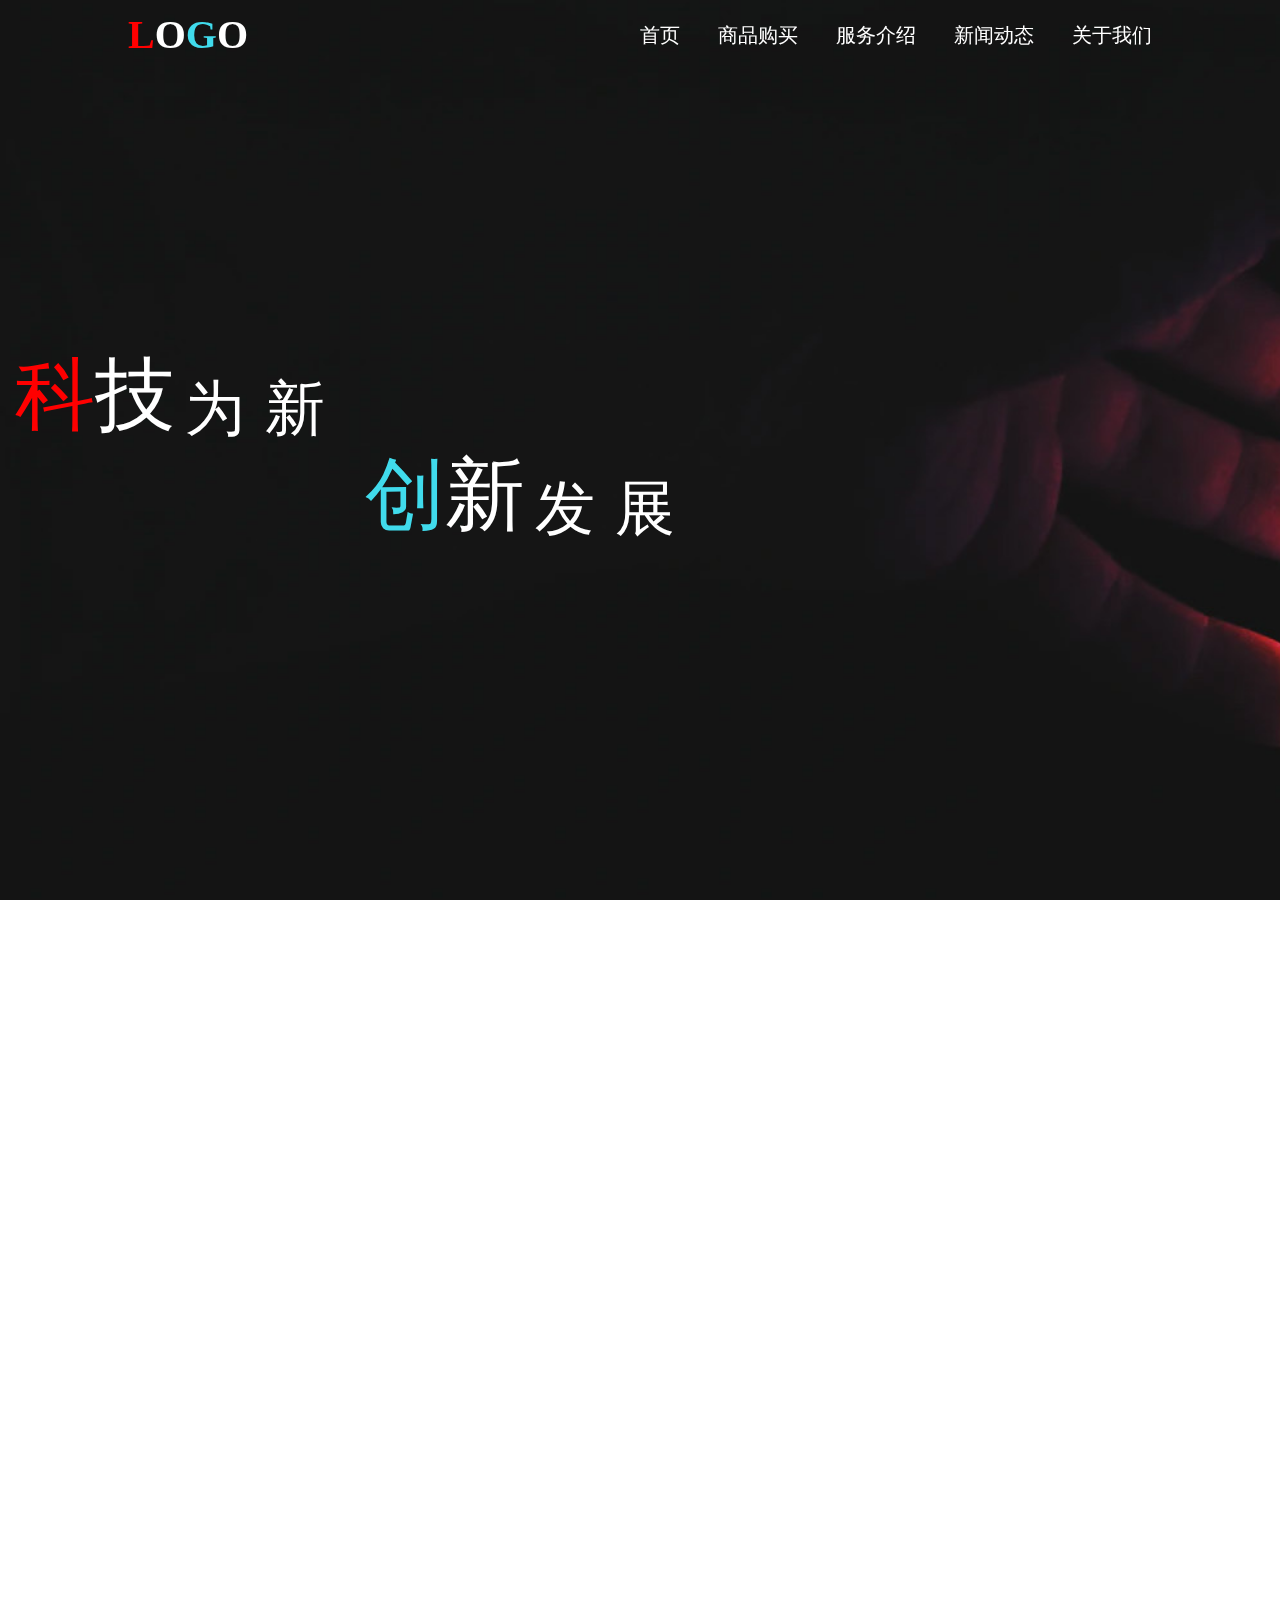
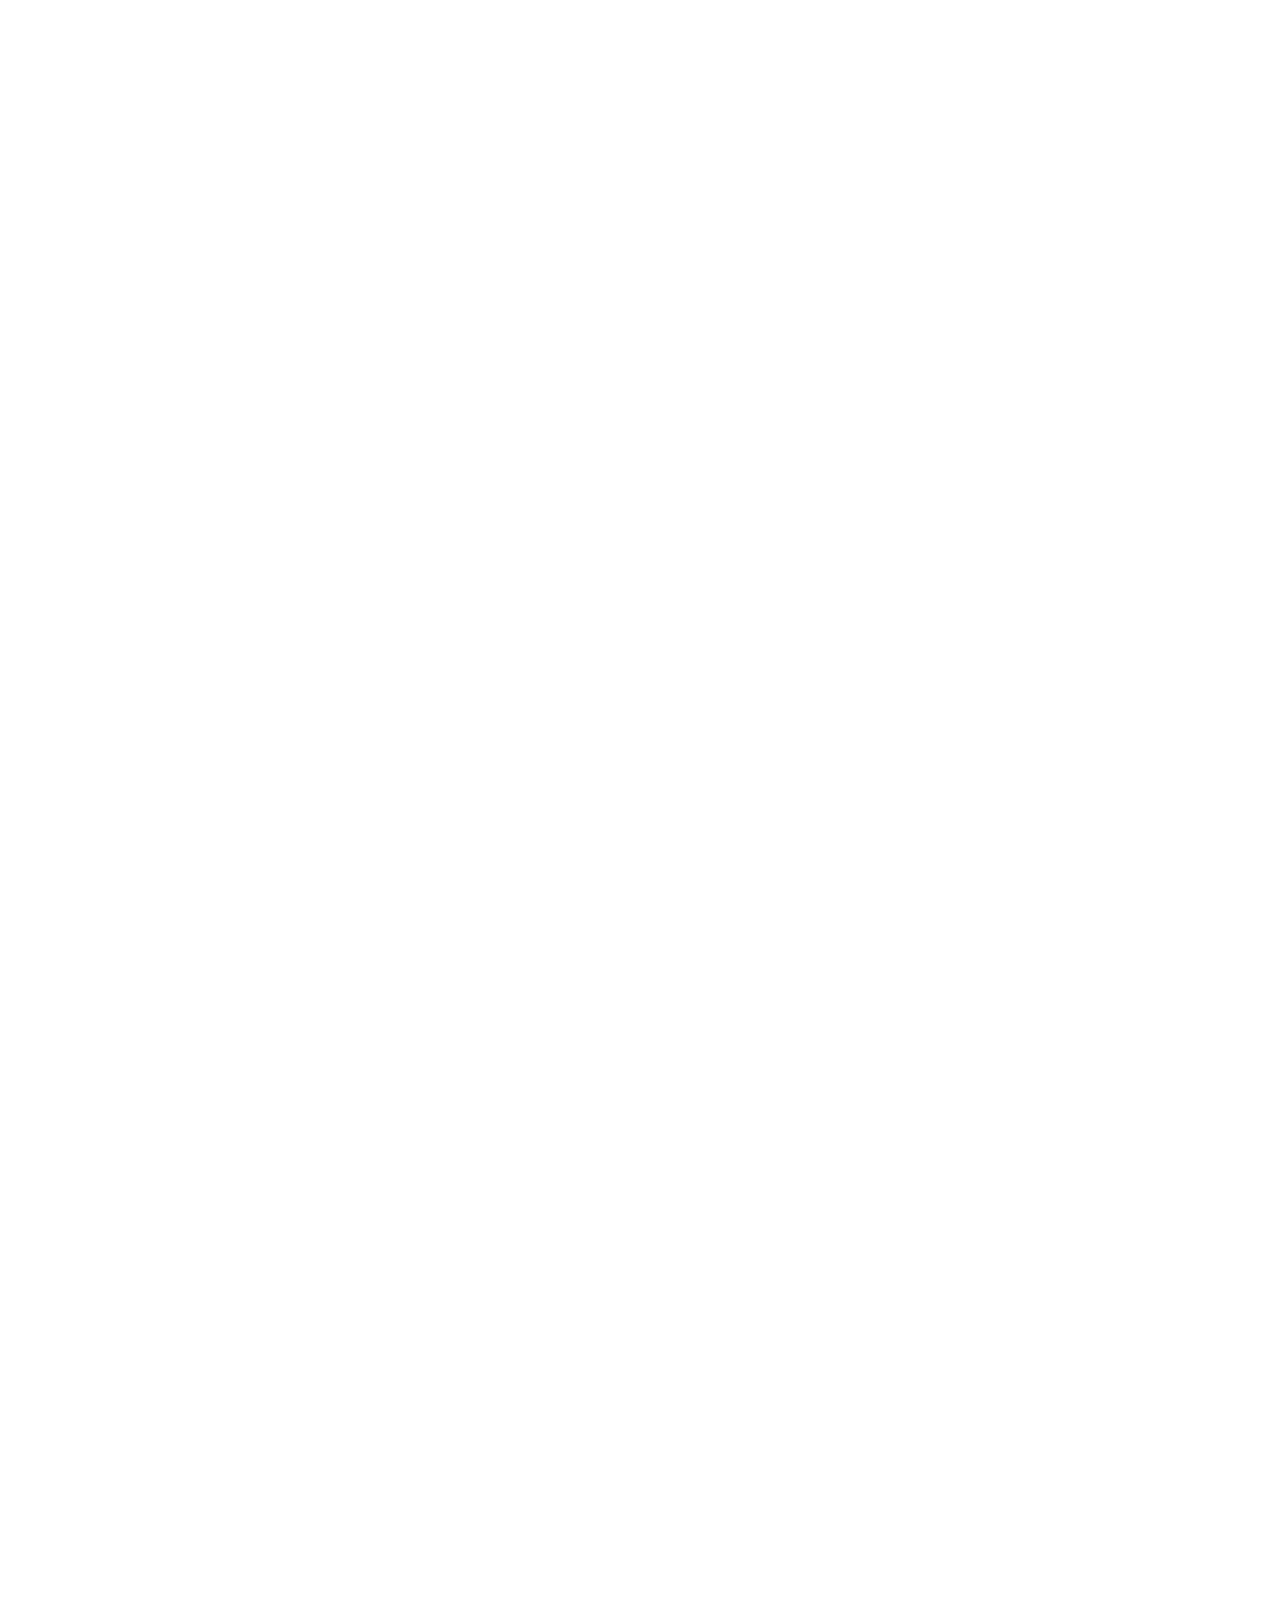
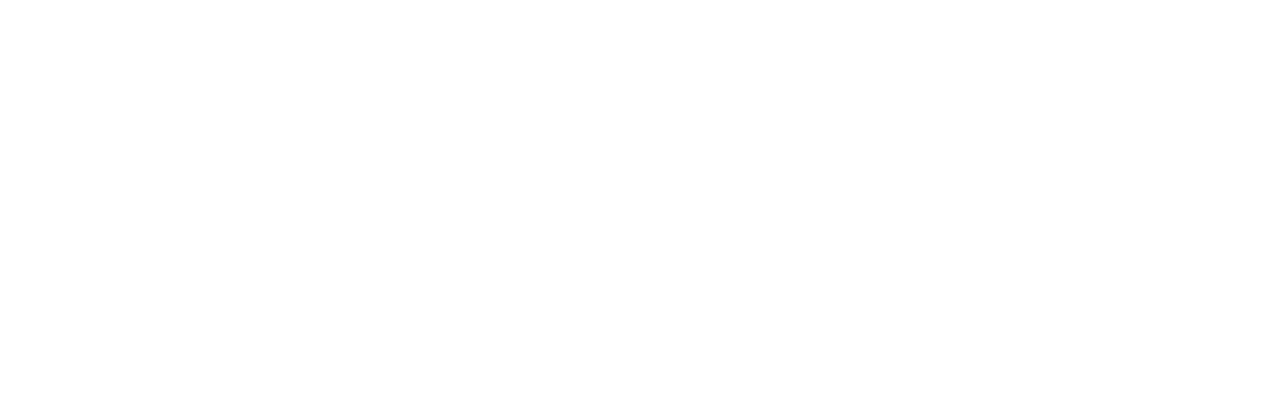
<file: index.html>
<!DOCTYPE html>
<html lang="en">
<head>
    <meta charset="UTF-8">
    <meta http-equiv="X-UA-Compatible" content="IE=edge">
    <meta name="viewport" content="width=device-width, initial-scale=1.0">
    <title>Document</title>
    <link rel="stylesheet" href="css/jquery.fullPage.css">
    <script src="js/jquery.min.js"></script>
    <script src="js/jquery.fullPage.min.js"></script>
    <script src="js/jquery.easing.1.3.js"></script>
    <link rel="stylesheet" href="css/Page1ToPage3.css">
    <script src="js/Page1ToPage3.js"></script>

    <style>
        .canvas {
            position: absolute;
            top: 0;
            left: 0;
            width: 100%;
            height: 100vh;
            z-index: -6;
            filter: alpha(opacity=20);
        }

        #Page4_body {
            display: flex;
            overflow: hidden;
            height: 250px;
            width: 100vm;
        }

        .box {
            width: 20%;
            height: 100%;
            /* background-color: red; */
            /* background-color: rgb(0, 0, 0); */
            transform: translateY(-250px);
            transition: all 1s;
            background: rgba(0, 0, 0, 0.5);
        }

        .box2 {
            width: 20%;
            height: 100%;
            /* background-color: red; */
            background: rgba(0, 0, 0, 0.5);
            transform: translateY(250px);
            transition: all 1s;
        }

        .Last_text {
            width: 100%;
            height: 60px;
            font-size: 50px;
            font-weight: 600px;
            color: white;

        }

        .Last_text:nth-child(1) {
            width: 108px;
        }

        .Min {
            display: flex;
            align-items: center;
            flex-wrap: nowrap;
        }

        .Min_text {
            width: 100%;
            height: 30px;
            color: white;
            font-size: 18px;
            font-family: '黑体';
            display: flex;
            justify-content: end;
            align-items: center;
        }
        .h2sty>a,.Page3_Click2>a,.Page3_Click1>a,.Page2_Click>a{
            color:white;
            text-decoration: none;
        }
    </style>
</head>

<body>
    <div id="header">
        <div class="head">
            <div class="logo"><span style="color: red;">L</span>O<span style="color: rgb(64, 219, 236)">G</span>O</div>
            <div class="logo">
                <div class="text" onclick="first()">
                    <div class="h2sty"><span>首页</span></div>
                </div>
                <div class="text">
                    <div class="h2sty"><a href="shop.html"><span>商品购买</span></a></div>
                </div>
                <div class="text">
                    <div class="h2sty"><a href="serve.html"><span>服务介绍</span></a></div>
                </div>
                <div class="text">
                    <div class="h2sty"><a href="news.html"><span>新闻动态</span></a></div>
                </div>
                <div class="text">
                    <div class="h2sty"><a href="we.html"><span>关于我们</span></a></div>
                </div>
            </div>
        </div>
    </div>
    <div id="fullpage">
        <div class="section" id="Page1" style="background-image: url(bodyimg/body1.jpg);background-size: cover;">
            <div id="body_text">
                <div class="textChild">
                    <div class="textCode t1" style="font-size: 80px;color: red;">科</div>
                    <div class="textCode t1" style="font-size: 80px;">技</div>
                    <div class="textCode t1">为</div>
                    <div class="textCode t1">新</div>
                </div>
                <div class="textChild">
                    <div class="textCode t2" style="font-size: 80px;color: rgb(64, 219, 236);">创</div>
                    <div class="textCode t2" style="font-size: 80px;">新</div>
                    <div class="textCode t2">发</div>
                    <div class="textCode t2">展</div>
                </div>
            </div>
        </div>
        <div class="section" style="background-image: url(bodyimg/body2.jpg);background-size: cover;"
            onmouseover="move(document.querySelectorAll('.Page2_text'))"
            onmouseout="out_page1(document.querySelectorAll('.Page2_text'))">
            <div id="Page2_body">
                <div class="Page2_text">关于我们</div>
                <div class="Page2_text">我们创造价值 价值造就生活</div>
                <div class="Page2_text">
                    <div class="Page2_Click">
                        <a href="we.html"><div style="font-size: 18px;font-family: '微软雅黑';">点击查看</div></a>
                    </div>
                </div>
            </div>
        </div>
        <div class="section">
            <div class="slide" style="background-image: url(bodyimg/body3.jpg);background-size: cover;"
                onmouseover="move(document.querySelectorAll('.Page3_text1'))"
                onmouseout="out(document.querySelectorAll('.Page3_text1'))">
                <div id="Page3_Body1">
                    <div class="Page3_text1">服务介绍</div>
                    <div class="Page3_text1">具备雄厚的项目投资、开发项目运营经验的能力,能够为客户提供全面、高效、优质的系统解决方案</div>
                    <div class="Page3_text1">
                        <div class="Page3_Click1">
                            <a href="news.html"><div style="font-size: 18px;font-family: '微软雅黑';">点击查看</div></a>
                        </div>
                    </div>
                </div>
            </div>
            <div class="slide" style="background-image: url(bodyimg/body4.jpg);background-size: cover;"
                onmouseover="move(document.querySelectorAll('.Page3_text2'))"
                onmouseout="out(document.querySelectorAll('.Page3_text2'))">
                <div id="Page3_Body2">
                    <div class="Page3_text2">新闻动态</div>
                    <div class="Page3_text2">关注社会动态，制定企业方针，落实优秀企业公民</div>
                    <div class="Page3_text2">
                        <div class="Page3_Click2">
                            <a href="news.html"><div style="font-size: 18px;font-family: '微软雅黑';">点击查看</div></a>
                        </div>
                    </div>
                </div>
            </div>
            <div class="slide" style="background-image: url(bodyimg/body5.jpg);background-size: cover;"
                onmouseover="Boxmove(document.querySelectorAll('.Page3_box'),document.querySelectorAll('.Page3_Click3'))"
                onmouseout="Boxout(document.querySelectorAll('.Page3_box'),document.querySelectorAll('.Page3_Click3'))">
                <div id="Page3_Body3">
                    <div class="Body1">
                        <div class="Page3_box" style="background-image: url(bodyimg/project1.jpg);background-size: cover;">
                        </div>
                        <div class="Page3_box" style="background-image: url(bodyimg/project2.jpg);background-size: cover;">
                        </div>
                    </div>
                    <div class="Body2">
                        <div class="Page3_box" style="background-image: url(bodyimg/project3.jpg);background-size: cover;">
                        </div>
                        <div class="Page3_box" style="background-image: url(bodyimg/project4.jpg);background-size: cover;">
                        </div>
                    </div>
                    <div style="height: 60px;width: 100%;">
                        <a href="shop.html" style="text-decoration: none;color: white;"><div class="Page3_Click3" style="margin: 0 auto;font-size: 20px;color: white;">点击查看</div></a>
                    </div>
                </div>
            </div>
        </div>
        <div class="section" onmouseover="TranslateMove()" onmouseout="TranslateOut()">
            <canvas id="canvas" class="canvas"></canvas>
            <div id="Page4_body">
                <div class="box"></div>
                <div class="box"></div>
                <div class="box Min">
                    <div class="Min_text">电话：</div>
                </div>
                <div class="box Min">
                    <div class="Min_text" style="justify-content: start;">XXX-XXXXXX</div>
                </div>
                <div class="box" style="display: flex;justify-content: end;flex-wrap: wrap;">
                    <div class="Last_text">
                        <span style="color: rgb(255, 35, 35);">W</span>EB
                    </div>
                    <div class="Min_text">
                        “真诚、务实、
                    </div>
                    <!-- 为企业宗旨，竭诚为各界人士服务 -->
                </div>
                <div class="box2" style="display: flex;justify-content: start;flex-wrap: wrap;">
                    <div class="Last_text">
                        <span style="color: rgb(0, 238, 255);">S</span>ITE
                    </div>
                    <div class="Min_text" style="justify-content: start;">
                        优质、高效”
                    </div>
                </div>
                <div class="box2 Min">
                    <div class="Min_text">邮箱：</div>
                </div>
                <div class="box2 Min">
                    <div class="Min_text" style="justify-content: start;">XXX@XXX.XXX</div>
                </div>
                <div class="box2"></div>
                <div class="box2"></div>
            </div>
        </div>
    </div>
    <script>
        $(document).ready(function () {
            $('#fullpage').fullpage()
        });
        var Page1_text1 = document.querySelectorAll('.t1');
        var Page1_text2 = document.querySelectorAll('.t2');
        var sleep = 0.8;
        window.onload = function () {
            for (var i = 0; i < Page1_text1.length; i++) {
                Page1_text1[i].style.transition = 'all ' + sleep + 's';
                Page1_text1[i].style.filter = 'blur(0px)';
                Page1_text1[i].style.opacity = '1';
                Page1_text2[i].style.transition = 'all ' + sleep + 's';
                Page1_text2[i].style.filter = 'blur(0px)';
                Page1_text2[i].style.opacity = '1';
                sleep += 0.8;
            }
        }
        var box1 = document.querySelectorAll('.box');
        var box2 = document.querySelectorAll('.box2');
        function TranslateMove() {
            var sheep = 0.4;
            for (var i = box1.length - 1, k = i; i >= 0; i--) {
                box1[i].style.transform = 'translateY(0px)';
                box1[i].style.transition = 'all ' + sheep + 's';
                box2[k - i].style.transform = 'translateY(0px)';
                box2[k - i].style.transition = 'all ' + sheep + 's';
                sheep += 0.4;
            }
        }
        function TranslateOut() {
            var sheep = 0.4;
            for (var i = box1.length - 1, k = i; i >= 0; i--) {
                box1[i].style.transform = 'translateY(-250px)';
                box1[i].style.transition = 'all ' + sheep + 's';
                box2[k - i].style.transform = 'translateY(250px)';
                box2[k - i].style.transition = 'all ' + sheep + 's';
                sheep += 0.4;
            }
        }
    </script>
    <script src="js/background.js" type="text/javascript"></script>
</body>

</html>
</file>
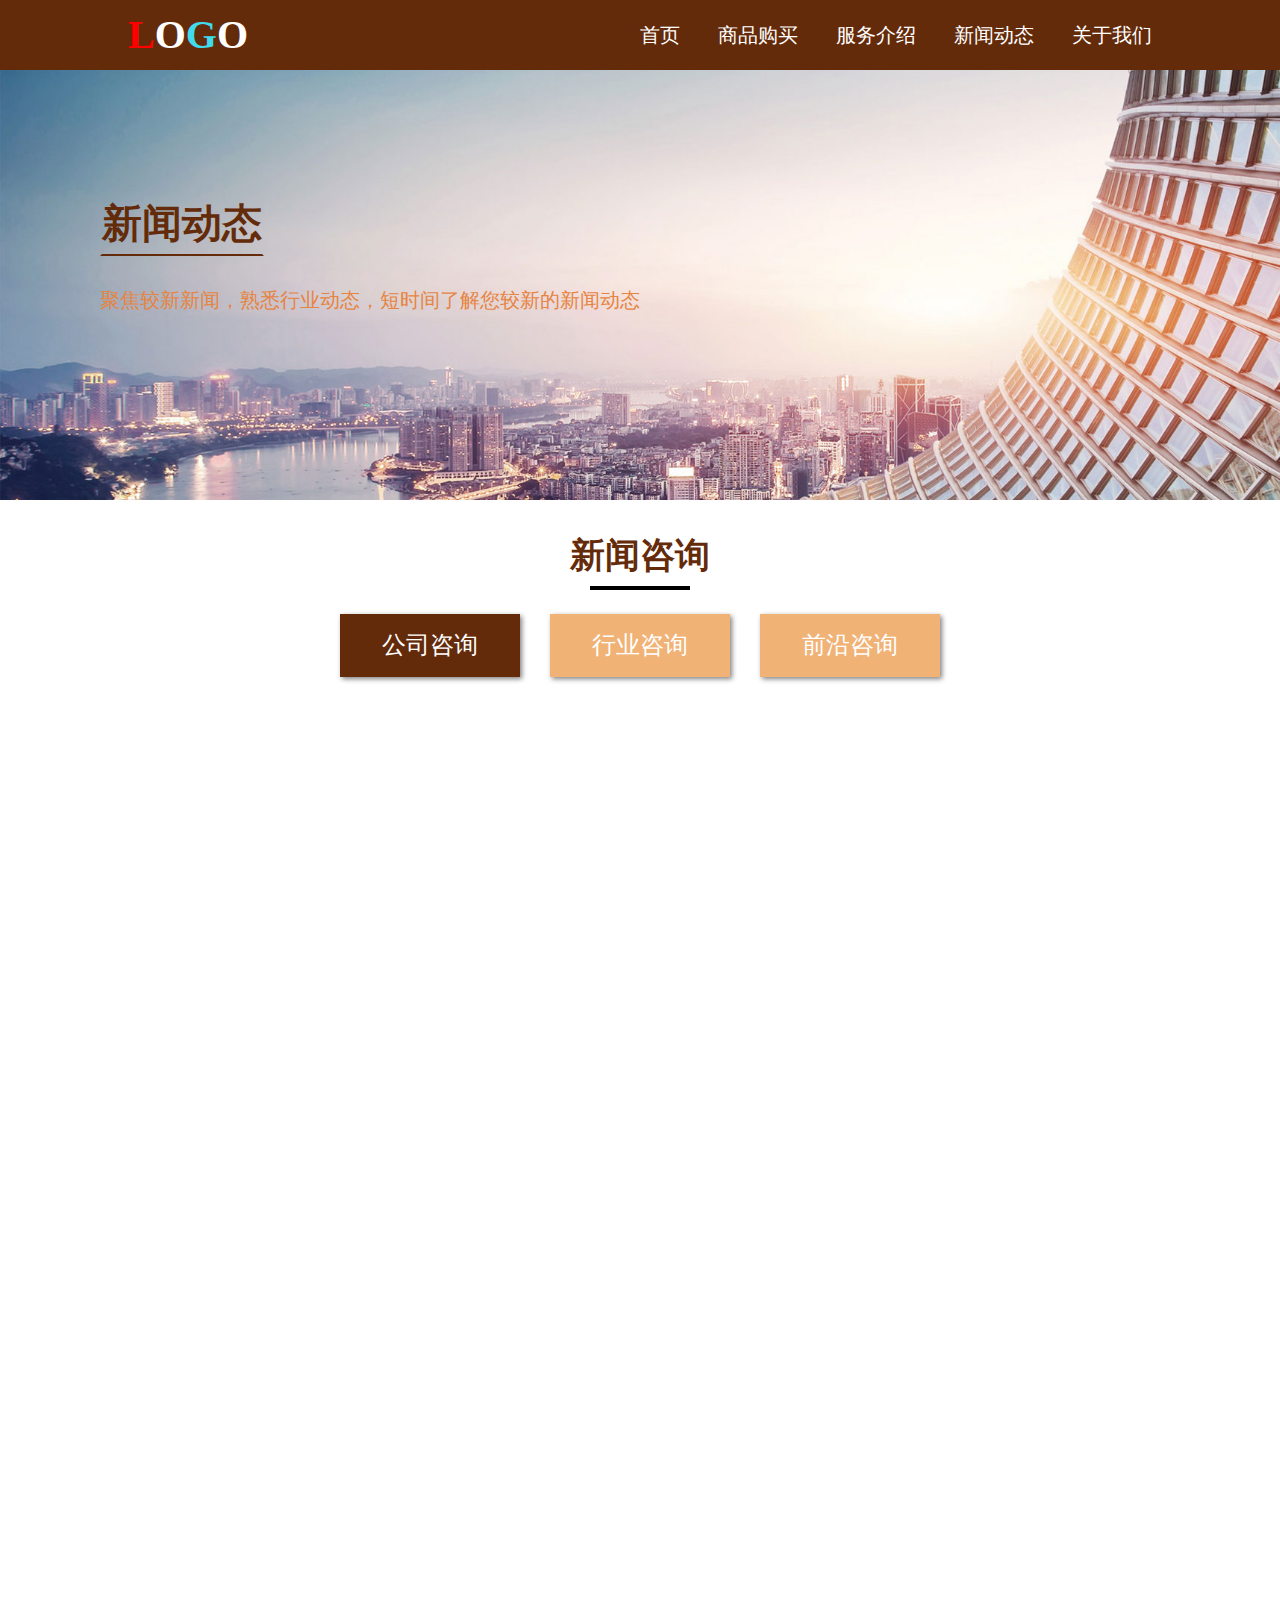
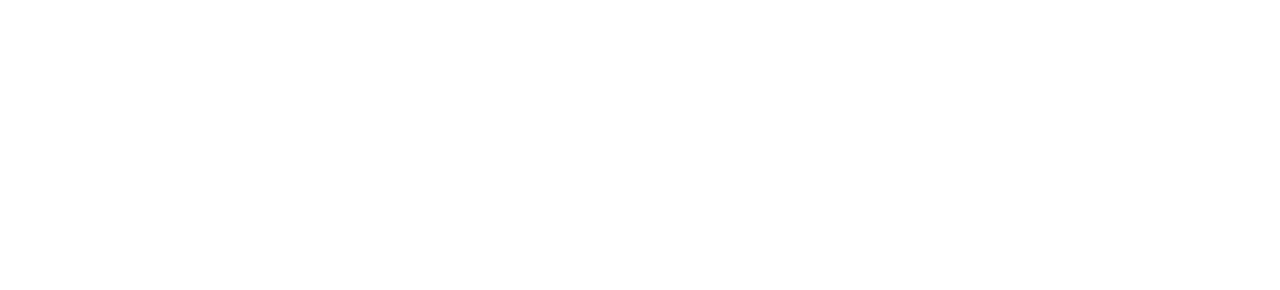
<file: news.html>
<!DOCTYPE html>
<html lang="en">

<head>
    <meta charset="UTF-8">
    <meta name="viewport" content="width=device-width, initial-scale=1.0">
    <title>Document</title>
    <link rel="stylesheet" href="css/Page1ToPage3.css">
    <style>
        body {
            overflow: auto;
        }
        * {
            margin: 0;
            padding: 0;
        }
        #slidehow {
            width: 100vm;
            height: 500px;
            background-image: url(newsimg/newshead.jpg);
            background-size: cover;
            display: flex;
            flex-direction: column;
            justify-content: center;
        }
        .slideText {
            width: 100vm;
            height: 100px;
            font-size: 40px;
            font-weight: 700;
            color: rgb(100, 43, 10);
            display: flex;
            align-items: center;
        }
        .slideText:nth-child(1)>span {
            width: auto;
            height: 58px;
            border: 2px solid rgb(100, 43, 10);
            border-color: transparent transparent rgb(100, 43, 10) transparent;

        }
        .slideText:nth-child(2) {
            height: 50px;
            font-size: 20px;
            font-weight: 400;
            color: rgb(230, 132, 66);
        }

        .slideText>span {
            margin-left: 100px;
        }

        #newsbody {
            width: 100vm;
            height: 200px;
            display: flex;
            flex-direction: column;
            justify-content: center;
        }

        .newsbox {
            width: 100%;
            height: 70px;

        }

        .newsbox:nth-child(2) {
            display: flex;
            justify-content: center;
            align-items: center;

        }

        .newsbox:nth-child(3) {
            display: flex;
            justify-content: center;
            align-items: center;
            margin-top: -50px;
        }

        .newsbox:nth-child(1) {
            font-size: 35px;
            font-weight: 700;
            color: rgb(100, 43, 10);
            display: flex;
            justify-content: center;
            align-items: center;
        }

        .newsbox:nth-child(2)>span {
            height: 4px;
            width: 100px;
            background-color: black;
            margin-top: -74px;
        }

        .newsTypeUp {
            width: 600px;
            height: 90%;
            display: flex;
            justify-content: space-between;
        }

        .newsType {
            display: flex;
            justify-content: center;
            align-items: center;
            font-size: 24px;
            color: white;
            width: 180px;
            height: 100%;
            border: transparent;
            background-color: rgba(231, 118, 13, 0.563);
            box-shadow: 2px 2px 5px gray;
        }

        .newsType:nth-child(1) {
            background-color: rgb(100, 43, 10);
        }

        #newsbody1 {
            width: 80%;
            height: 180px;
            border: 1px solid rgb(0, 0, 0);
            border-color: transparent transparent black transparent;
            display: flex;
            justify-content: space-between;
            padding: 20px;
        }

        .img1 {
            width: 20%;
            height: 180px;
            background-size: cover;
        }

        .newsRight1 {
            width: 80%;
            height: 180px;

        }

        #Right_text {
            width: 100%;
            height: 100%;
            margin-left: 30px;
        }

        .Text {
            display: flex;
            align-items: center;
            width: 100%;
            height: 60px;
            font-size: 18px;
        }

        .Text:nth-child(2) {
            font-size: 14px;
            color: gray;
        }

        .Text:nth-child(3) {
            font-size: 16px;
            color: rgb(100, 100, 100);
        }

        #HiddenBox {
            height: 230px;
            width: 100%;
            display: flex;
            justify-content: center;
            overflow: hidden;
        }

        #newsbody1:nth-child(1) {
            transform: translateY(230px);
        }

        #Body {
            display: flex;
            flex-direction: column;
        }
        .h2sty>a{
            text-decoration: none;
            color: white;
        }
        #f {
            width: 100%;
            height: 240px;
            overflow: hidden;
            display: flex;
            margin-top: 50px;
        }
        .box {
            width: 10%;
            height: 100%;
            display: flex;
            align-items: center;
            background-color: black;
        }

        .center {
            width: 100%;
            height: 50px;
            color: white;
            font-size: 45px;
            display: flex;
            justify-content: end;
        }
        .newsType:hover{
            cursor: pointer;
        }
    </style>
</head>

<body id="body">
    <div id="header" style="background-color: rgb(100, 43, 10);transform: translateY(-70px);">
        <div class="head">
            <div class="logo"><span style="color: red;">L</span>O<span style="color: rgb(64, 219, 236)">G</span>O</div>
            <div class="logo">
                <div class="text">
                    <div class="h2sty"><a href="index.html"><span>首页</span></a></div>
                </div>
                <div class="text">
                    <div class="h2sty"><a href="shop.html"><span>商品购买</span></a></div>
                </div>
                <div class="text">
                    <div class="h2sty"><a href="serve.html"><span>服务介绍</span></a></div>
                </div>
                <div class="text">
                    <div class="h2sty"><a href="#"><span>新闻动态</span></a></div>
                </div>
                <div class="text">
                    <div class="h2sty"><a href="we.html"><span>关于我们</span></a></div>
                </div>
            </div>
        </div>
    </div>
    <div id="slidehow">
        <div class="slideText">
            <span>新闻动态</span>
        </div>
        <div class="slideText">
            <span>聚焦较新新闻，熟悉行业动态，短时间了解您较新的新闻动态</span>
        </div>
    </div>
    <div id="newsbody">
        <div class="newsbox">新闻咨询</div>
        <div class="newsbox"><span></span></div>
        <div class="newsbox">
            <div class="newsTypeUp">
                <button value="2" class="newsType" onclick="but_click(this)">公司咨询</button>
                <button value="1" class="newsType" onclick="but_click(this)">行业咨询</button>
                <button value="1" class="newsType" onclick="but_click(this)">前沿咨询</button>
            </div>
        </div>
    </div>
    <div style="width: 100%;height: 900px;" id="Body">
        <!-- 隐藏盒子用于动画制作 -->
        <div id="HiddenBox">
            <div id="newsbody1" class="move">
                <div class="img1" style="background-image: url(newsimg/1.jpg);"></div>
                <div class="newsRight1">
                    <div id="Right_text">
                        <div class="Text">
                            [公司新闻] 公司因业务发展需要招聘5名外贸业务员
                        </div>
                        <div class="Text">2019-01-02</div>
                        <div class="Text">
                            微动开关是一种施压促动的快速开关，又叫灵敏开关。
                            一种行程很小的、瞬时动作的主令电器. 微动开关是小
                            型的接触开关，手轻轻碰一下就接通，工厂里常用作
                            大开关内部的短路、过流保护. 当外界机械力作用于
                            操作钮时，操作钮便向下运动，通过拉钩将弹簧拉伸。
                        </div>
                    </div>
                </div>
            </div>
        </div>
        <div id="HiddenBox">
            <div id="newsbody1" class="move">
                <div class="img1" style="background-image: url(newsimg/2.jpg);"></div>
                <div class="newsRight1">
                    <div id="Right_text">
                        <div class="Text">
                            [公司新闻] 公司因业务发展需要招聘5名外贸业务员
                        </div>
                        <div class="Text">2019-01-02</div>
                        <div class="Text">
                            微动开关是一种施压促动的快速开关，又叫灵敏开关。
                            一种行程很小的、瞬时动作的主令电器. 微动开关是小
                            型的接触开关，手轻轻碰一下就接通，工厂里常用作
                            大开关内部的短路、过流保护. 当外界机械力作用于
                            操作钮时，操作钮便向下运动，通过拉钩将弹簧拉伸。
                        </div>
                    </div>
                </div>
            </div>
        </div>

        <div id="HiddenBox">
            <div id="newsbody1" class="move">
                <div class="img1" style="background-image: url(newsimg/3.jpg);"></div>
                <div class="newsRight1">
                    <div id="Right_text">
                        <div class="Text">
                            [公司新闻] 公司因业务发展需要招聘5名外贸业务员
                        </div>
                        <div class="Text">2019-01-02</div>
                        <div class="Text">
                            微动开关是一种施压促动的快速开关，又叫灵敏开关。
                            一种行程很小的、瞬时动作的主令电器. 微动开关是小
                            型的接触开关，手轻轻碰一下就接通，工厂里常用作
                            大开关内部的短路、过流保护. 当外界机械力作用于
                            操作钮时，操作钮便向下运动，通过拉钩将弹簧拉伸。
                        </div>
                    </div>
                </div>
            </div>
        </div>

        <div id="HiddenBox">
            <div id="newsbody1" class="move">
                <div class="img1" style="background-image: url(newsimg/4.jpg);"></div>
                <div class="newsRight1">
                    <div id="Right_text">
                        <div class="Text">
                            [公司新闻] 公司因业务发展需要招聘5名外贸业务员
                        </div>
                        <div class="Text">2019-01-02</div>
                        <div class="Text">
                            微动开关是一种施压促动的快速开关，又叫灵敏开关。
                            一种行程很小的、瞬时动作的主令电器. 微动开关是小
                            型的接触开关，手轻轻碰一下就接通，工厂里常用作
                            大开关内部的短路、过流保护. 当外界机械力作用于
                            操作钮时，操作钮便向下运动，通过拉钩将弹簧拉伸。
                        </div>
                    </div>
                </div>
            </div>
        </div>
    </div>

    <div id="f">
        <div class="box box1"></div>
        <div class="box box1"></div>
        <div class="box box1"></div>
        <div class="box box1"></div>
        <div class="box box1">
            <span class="center"><span style="color: red;">W</span>EB</span>
        </div>
        <div class="box box2">
            <span class="center" style="justify-content: start;"><span style="color: aqua;">S</span>ITE
        </div>
        <div class="box box2"></div>
        <div class="box box2"></div>
        <div class="box box2"></div>
        <div class="box box2"></div>
    </div>

    <script>
        var box3 = document.querySelectorAll('.box1');
        var box4 = document.querySelectorAll('.box2');

        for (var i = 0; i < box3.length; i++) {
            (function (i) {
                if (i % 2 == 0) {
                    box3[i].style.transform = 'translateY(240px)';
                    box4[i].style.transform = 'translateY(-240px)';
                }
                else {
                    box3[i].style.transform = 'translateY(-240px)';
                    box4[i].style.transform = 'translateY(240px)';
                }
            }(i))
        }


        window.onload = function(){
            document.getElementById('header').style.transform = 'translate(0px)';
            document.getElementById('header').style.transition = 'all 1s';
        }
        var box1 = document.querySelectorAll('.move');
        window.onscroll = function () {
            if (document.documentElement.scrollTop >= 70) {
                box1[0].style.transform = 'translateY(0px)';
                box1[0].style.transition = 'all 2s'
            }
            if (document.documentElement.scrollTop >= 200) {
                box1[1].style.transform = 'translateY(0px)';
                box1[1].style.transition = 'all 2s'
            }
            if (document.documentElement.scrollTop >= 420) {
                box1[2].style.transform = 'translateY(0px)';
                box1[2].style.transition = 'all 2s'
            }
            if (document.documentElement.scrollTop >= 600) {
                box1[3].style.transform = 'translateY(0px)';
                box1[3].style.transition = 'all 2s'
            }
            if (document.documentElement.scrollTop >= 850){
                var sheep = 0.8;
                for (var i = box3.length - 1, k = i; i >= 0; i--) {
                    (function (i) {
                        if (i % 2 == 0) {
                            box3[i].style.transform = 'translateY(0px)';
                            box4[k - i].style.transform = 'translateY(0px)';
                            box3[i].style.transition = 'all ' + sheep + 's';
                            box4[k - i].style.transition = 'all ' + sheep + 's';
                            sheep += 0.5;
                        }
                        else {
                            box3[i].style.transform = 'translateY(0px)';
                            box4[k - i].style.transform = 'translateY(0px)';
                            box3[i].style.transition = 'all ' + sheep + 's';
                            box4[k - i].style.transition = 'all ' + sheep + 's';
                            sheep += 0.5;
                        }
                    }(i))
                }
            }

        }
        //鼠标点击按钮切换颜色
        var but = document.querySelectorAll('.newsType');
        function but_click(ele){
            but[0].value = '1';
            ele.value = '2';
            for(var i=0;i<but.length;i++){
                but[i].value == '2' ? but[i].style.background = 'rgb(100, 43, 10)' : but[i].style.background = 'rgba(231, 118, 13, 0.563)';
            }
            ele.value = '1';
        }

    </script>
</body>

</html>
</file>
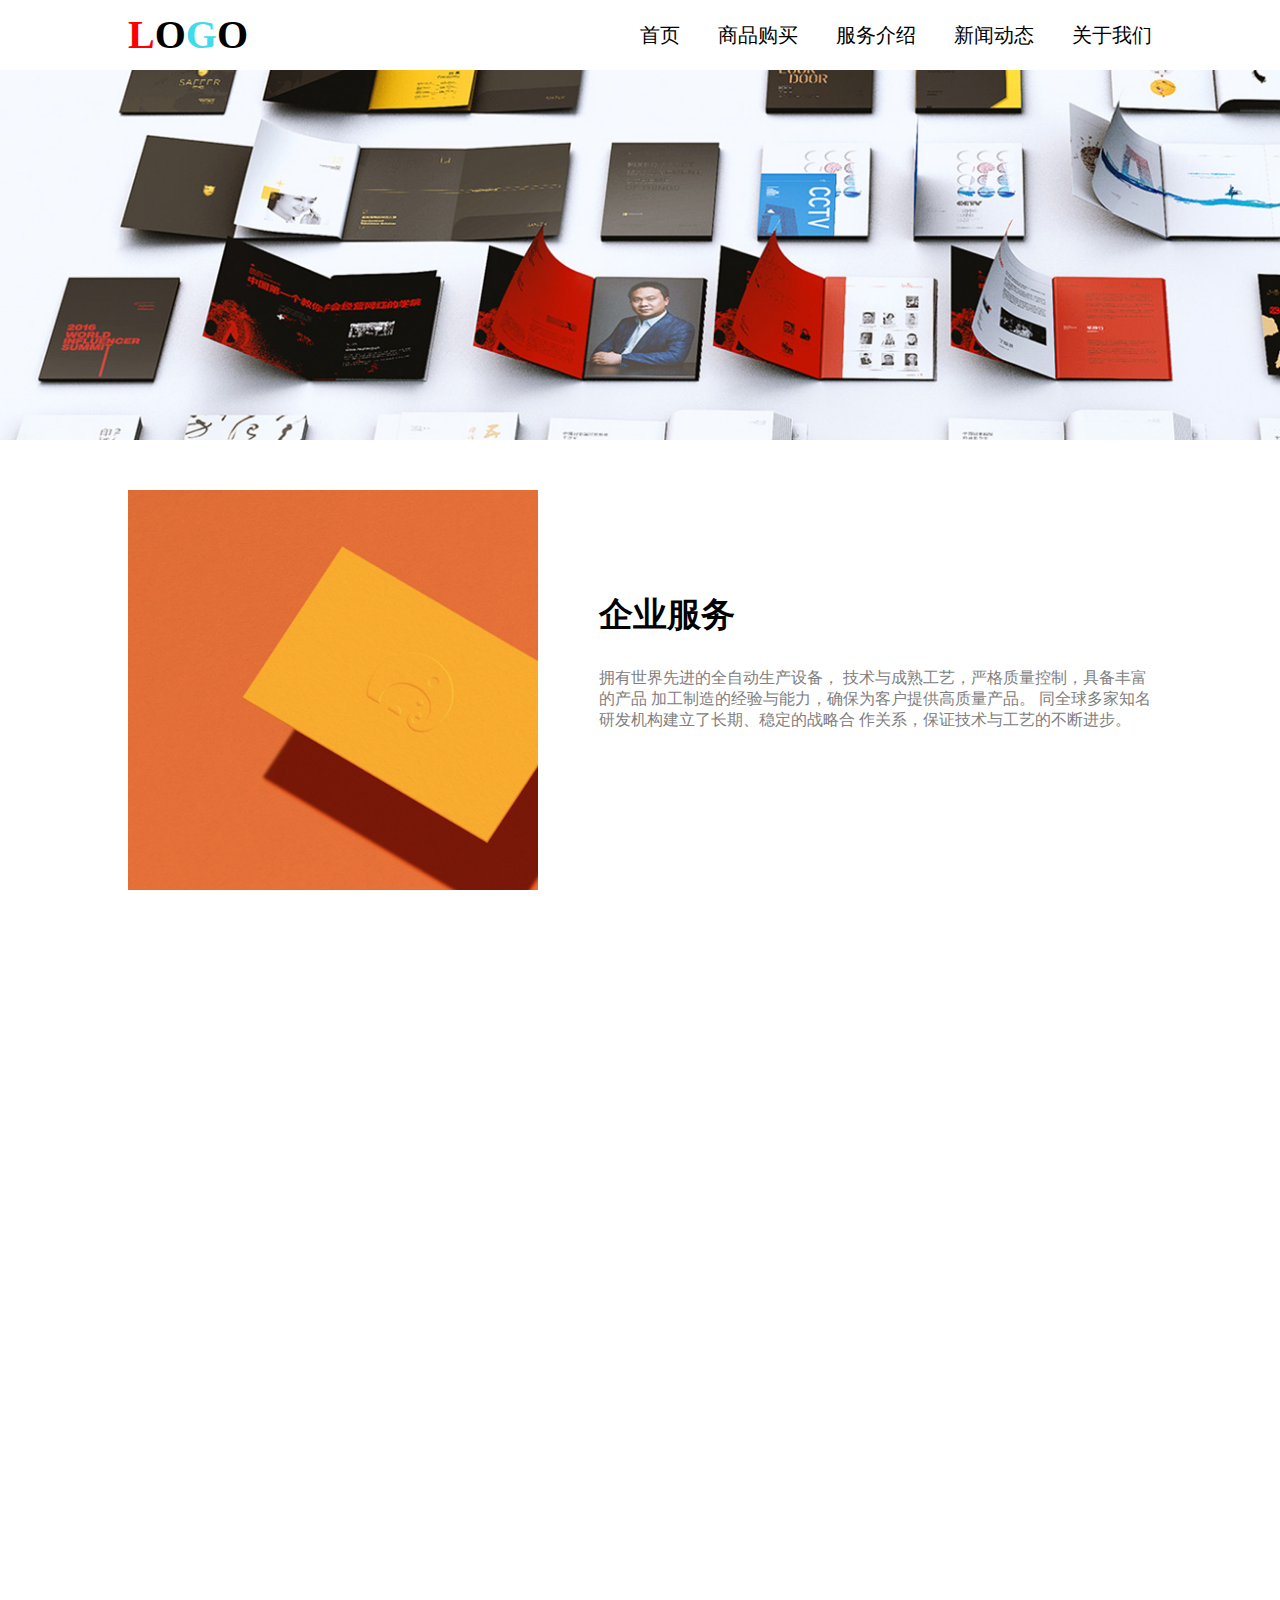
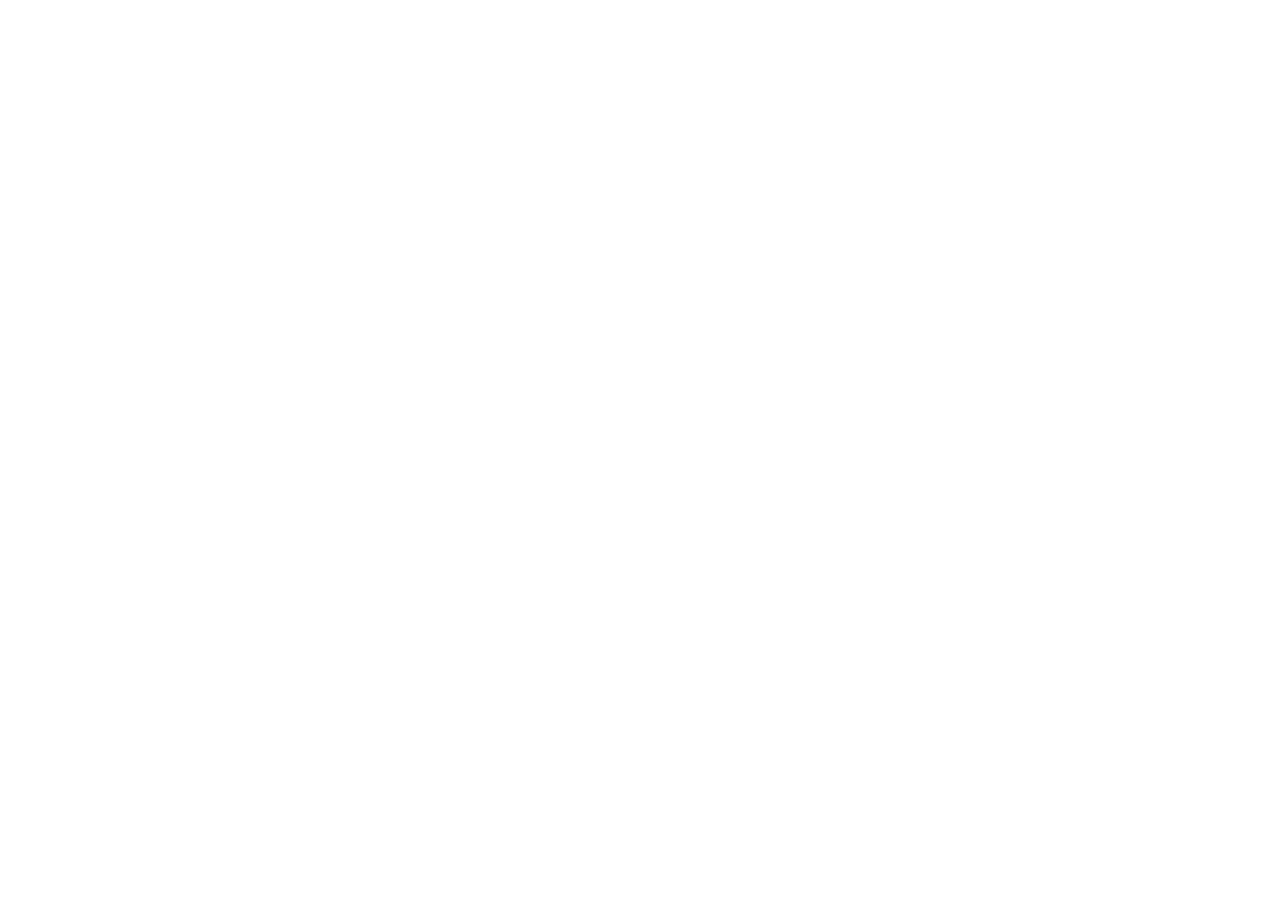
<file: serve.html>
<!DOCTYPE html>
<html lang="en">

<head>
    <meta charset="UTF-8">
    <meta name="viewport" content="width=device-width, initial-scale=1.0">
    <title>Document</title>
    <link rel="stylesheet" href="css/Page1ToPage3.css">

    <style>
        * {
            margin: 0;
            padding: 0;
        }

        .logo,
        .h2sty {
            color: black;
        }

        .h2sty>a {
            text-decoration: none;
            color: black;
        }

        #head_img {
            width: 100%;
            height: 440px;
            background-image: url(serve/1.jpg);
            background-size: cover;
        }

        #Body_box {
            width: 100%;
            height: 1720px;
            margin-top: 50px;
            display: flex;
            flex-direction: column;
            justify-content: space-between;

        }

        .HiddenBox {
            width: 100%;
            height: 400px;
            display: flex;
            justify-content: center;
            overflow: hidden;
        }

        .Box {
            width: 80%;
            height: 400px;
            display: flex;
            transform: translateY(400px);
        }

        .img {
            width: 40%;
            height: 100%;
            background-image: url(serve/2.jpg);
            background-size: cover;
        }

        .text_box {
            width: 60%;
            height: 100%;
        }

        .marginBox {
            display: flex;
            flex-direction: column;
            width: 90%;
            height: 100%;
            margin-left: 10%;
        }

        .text1 {
            height: 40%;
            width: 100%;
            font-size: 34px;
            font-weight: 700;
            display: flex;
            align-items: end;

        }

        .text2 {
            height: 60%;
            width: 100%;
            font-size: 16px;
            color: gray;
            margin-top: 30px;
        }

        #f {
            width: 100%;
            height: 240px;
            overflow: hidden;
            display: flex;
            margin-top: 50px;
        }

        .box {
            width: 10%;
            height: 100%;
            display: flex;
            align-items: center;
            background-color: black;
        }

        .center {
            width: 100%;
            height: 50px;
            color: white;
            font-size: 45px;
            display: flex;
            justify-content: end;
        }
    </style>
</head>

<body>
    <div id="header" style="background-color: rgb(255, 255, 255);transform: translateY(-70px);">
        <div class="head">
            <div class="logo"><span style="color: red;">L</span>O<span style="color: rgb(64, 219, 236)">G</span>O</div>
            <div class="logo">
                <div class="text">
                    <div class="h2sty"><a href="index.html"><span>首页</span></a></div>
                </div>
                <div class="text">
                    <div class="h2sty"><a href="shop.html"><span>商品购买</span></a></div>
                </div>
                <div class="text">
                    <div class="h2sty"><a href="#"><span>服务介绍</span></a></div>
                </div>
                <div class="text">
                    <div class="h2sty"><a href="news.html"><span>新闻动态</span></a></div>
                </div>
                <div class="text">
                    <div class="h2sty"><a href="we.html"><span>关于我们</span></a></div>
                </div>
            </div>
        </div>
    </div>

    <div id="head_img"></div>
    <div id="Body_box">
        <div class="HiddenBox">
            <div class="Box">
                <div class="img"></div>
                <div class="text_box">
                    <div class="marginBox">
                        <div class="text1">企业服务</div>
                        <div class="text2">
                            拥有世界先进的全自动生产设备，
                            技术与成熟工艺，严格质量控制，具备丰富的产品
                            加工制造的经验与能力，确保为客户提供高质量产品。
                            同全球多家知名研发机构建立了长期、稳定的战略合
                            作关系，保证技术与工艺的不断进步。</div>
                    </div>
                </div>
            </div>
        </div>
        <div class="HiddenBox">
            <div class="Box">
                <div class="img" style="background-image: url(serve/3.jpg);"></div>
                <div class="text_box">
                    <div class="marginBox">
                        <div class="text1">企业服务</div>
                        <div class="text2">
                            拥有世界先进的全自动生产设备，
                            技术与成熟工艺，严格质量控制，具备丰富的产品
                            加工制造的经验与能力，确保为客户提供高质量产品。
                            同全球多家知名研发机构建立了长期、稳定的战略合
                            作关系，保证技术与工艺的不断进步。</div>
                    </div>
                </div>
            </div>
        </div>
        <div class="HiddenBox">
            <div class="Box">
                <div class="img" style="background-image: url(serve/4.jpg);"></div>
                <div class="text_box">
                    <div class="marginBox">
                        <div class="text1">企业服务</div>
                        <div class="text2">
                            拥有世界先进的全自动生产设备，
                            技术与成熟工艺，严格质量控制，具备丰富的产品
                            加工制造的经验与能力，确保为客户提供高质量产品。
                            同全球多家知名研发机构建立了长期、稳定的战略合
                            作关系，保证技术与工艺的不断进步。</div>
                    </div>
                </div>
            </div>
        </div>
        <div class="HiddenBox">
            <div class="Box">
                <div class="img" style="background-image: url(serve/5.jpg);"></div>
                <div class="text_box">
                    <div class="marginBox">
                        <div class="text1">企业服务</div>
                        <div class="text2">
                            拥有世界先进的全自动生产设备，
                            技术与成熟工艺，严格质量控制，具备丰富的产品
                            加工制造的经验与能力，确保为客户提供高质量产品。
                            同全球多家知名研发机构建立了长期、稳定的战略合
                            作关系，保证技术与工艺的不断进步。</div>
                    </div>
                </div>
            </div>
        </div>
    </div>

    <div id="f">
        <div class="box box1"></div>
        <div class="box box1"></div>
        <div class="box box1"></div>
        <div class="box box1"></div>
        <div class="box box1">
            <span class="center"><span style="color: red;">W</span>EB</span>
        </div>
        <div class="box box2">
            <span class="center" style="justify-content: start;"><span style="color: aqua;">S</span>ITE
        </div>
        <div class="box box2"></div>
        <div class="box box2"></div>
        <div class="box box2"></div>
        <div class="box box2"></div>
    </div>
    <script>
        var box = document.querySelectorAll('.Box');
        window.onload = function () {
            document.getElementById('header').style.transform = 'translate(0px)';
            document.getElementById('header').style.transition = 'all 1s';
            box[0].style.transform = 'translate(0px)';
            box[0].style.transition = 'all 1s';
        }
        window.onscroll = function () {
            if (document.documentElement.scrollTop >= 200) {
                box[1].style.transform = 'translate(0px)';
                box[1].style.transition = 'all 1s';
            }
            if (document.documentElement.scrollTop >= 600) {
                box[2].style.transform = 'translate(0px)';
                box[2].style.transition = 'all 1s';
            }
            if (document.documentElement.scrollTop >= 1000) {
                box[3].style.transform = 'translate(0px)';
                box[3].style.transition = 'all 1s';
            }
            if (document.documentElement.scrollTop >= 1500) {
                var sheep = 0.8;
                for (var i = box1.length - 1, k = i; i >= 0; i--) {
                    (function (i) {
                        if (i % 2 == 0) {
                            box1[i].style.transform = 'translateY(0px)';
                            box2[k - i].style.transform = 'translateY(0px)';
                            box1[i].style.transition = 'all ' + sheep + 's';
                            box2[k - i].style.transition = 'all ' + sheep + 's';
                            sheep += 0.5;
                        }
                        else {
                            box1[i].style.transform = 'translateY(0px)';
                            box2[k - i].style.transform = 'translateY(0px)';
                            box1[i].style.transition = 'all ' + sheep + 's';
                            box2[k - i].style.transition = 'all ' + sheep + 's';
                            sheep += 0.5;
                        }
                    }(i))
                }
            }
        }

        var box1 = document.querySelectorAll('.box1');
        var box2 = document.querySelectorAll('.box2');

        for (var i = 0; i < box1.length; i++) {
            (function (i) {
                if (i % 2 == 0) {
                    box1[i].style.transform = 'translateY(240px)';
                    box2[i].style.transform = 'translateY(-240px)';
                }
                else {
                    box1[i].style.transform = 'translateY(-240px)';
                    box2[i].style.transform = 'translateY(240px)';
                }
            }(i))
        }
    </script>
</body>

</html>
</file>
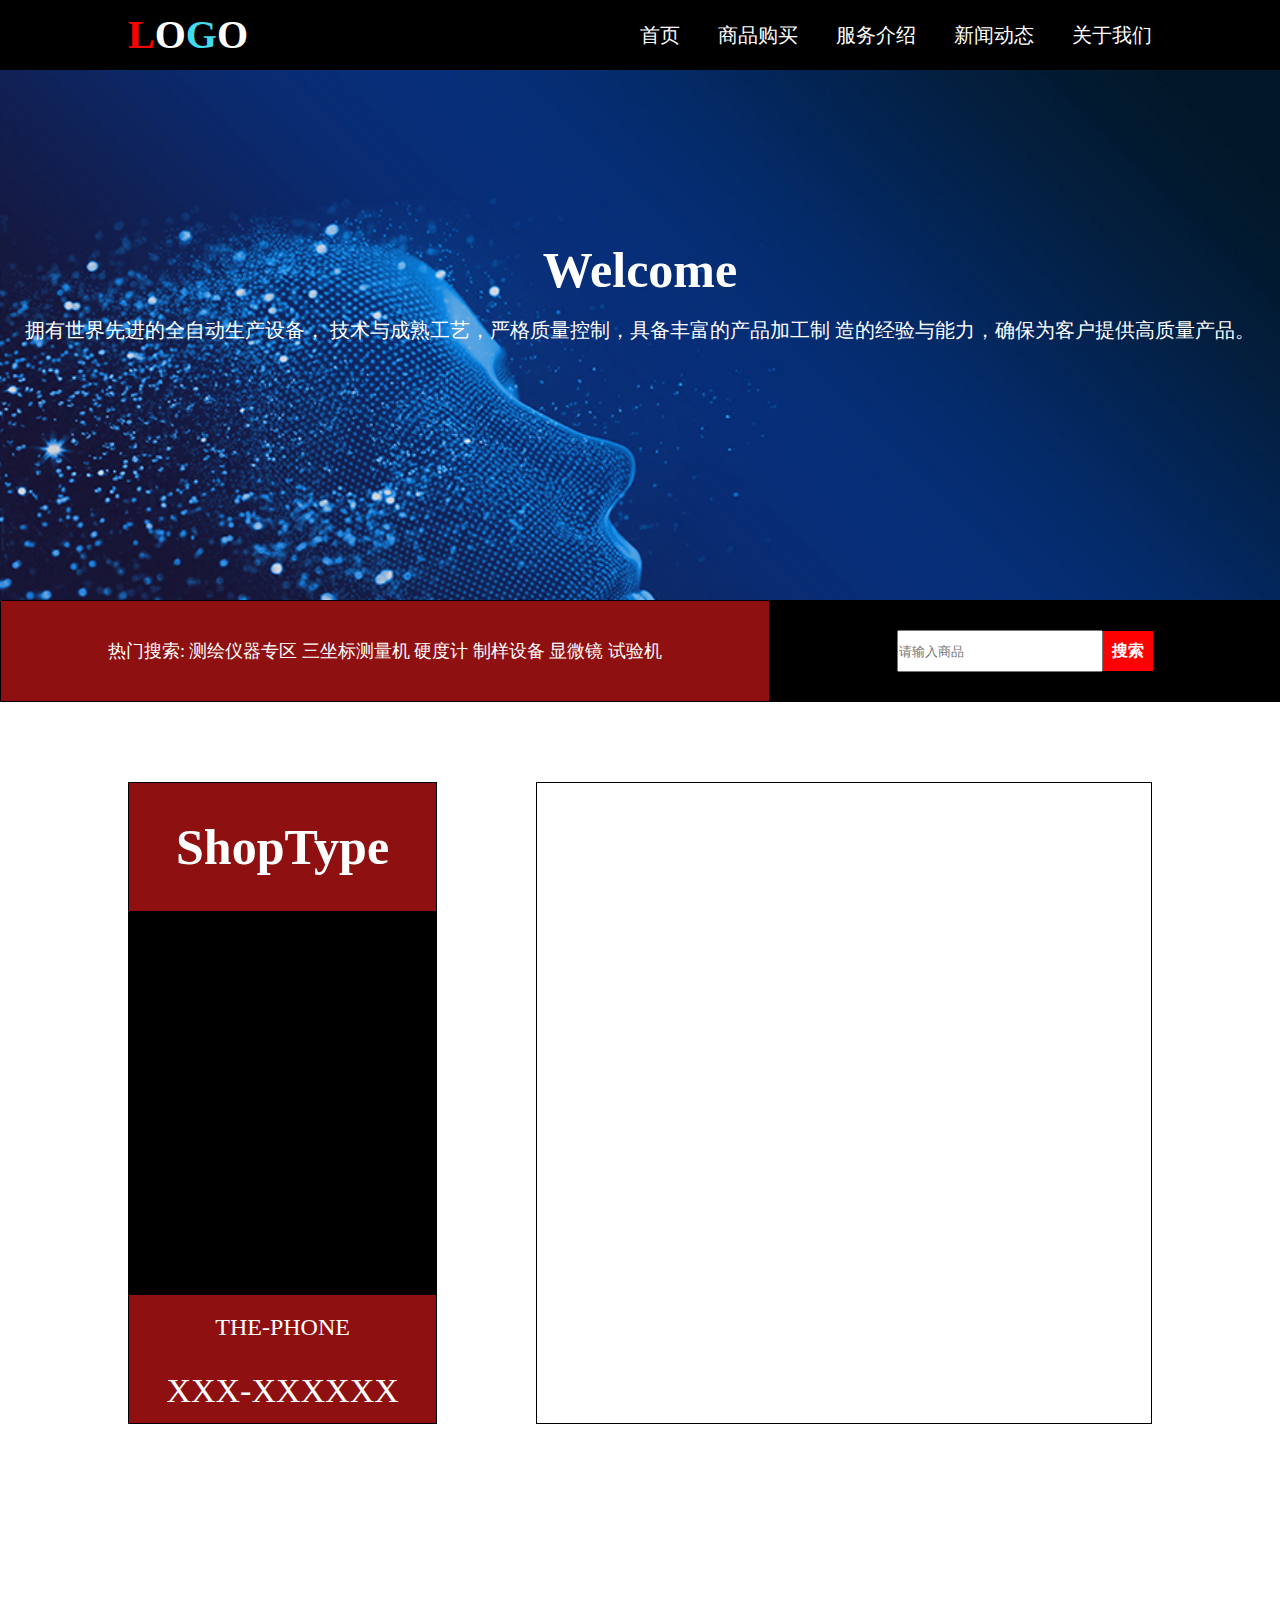
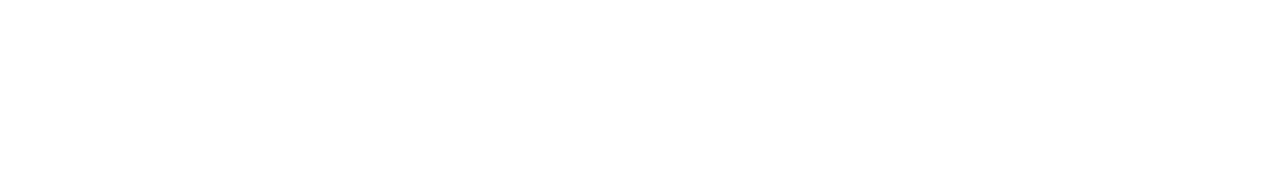
<file: shop.html>
<!DOCTYPE html>
<html lang="en">

<head>
    <meta charset="UTF-8">
    <meta name="viewport" content="width=device-width, initial-scale=1.0">
    <title>Document</title>
    <link rel="stylesheet" href="css/Page1ToPage3.css">
    <style>
        * {
            margin: 0;
            padding: 0;
        }

        .h2sty>a,
        .logo {
            color: white;
        }

        .h2sty>a {
            text-decoration: none;
        }

        #shopheader {
            width: 100%;
            height: 600px;
            background-image: url(shop/1.jpg);
            background-size: cover;
            display: flex;
            justify-content: center;
            align-items: center;
            flex-direction: column;
        }

        .headerText {
            display: flex;
            justify-content: center;
            align-items: center;
            width: 100%;
            height: 60px;
            color: white;
            font-size: 50px;
            font-weight: 600;
        }

        .headerText:nth-child(2) {
            font-size: 20px;
            font-weight: 500;
        }

        #shopsearch {
            width: 100%;
            height: 100px;
            border: 1px solid black;
            display: flex;
        }

        .left {
            width: 60%;
            height: 100%;
            background-color: rgb(143, 16, 16);
            display: flex;
            justify-content: center;
            align-items: center;
            color: white;
            font-size: 18px;
        }

        .right {
            width: 40%;
            height: 100%;
            background-color: rgb(0, 0, 0);
            display: flex;
            justify-content: center;
            align-items: center;
        }

        #inputbox {
            display: flex;
            justify-content: center;
            align-items: center;
            width: 50%;
            height: 40px;
            /* background-color: red; */
        }

        #Text {
            display: flex;
            justify-content: center;
            align-items: center;
            width: 60px;
            height: 100%;
            background-color: rgb(255, 0, 0);
            color: white;
            font-weight: 600;
        }

        #shopBody {
            width: 100%;
            height: 800px;
            display: flex;
            justify-content: center;
            align-items: center;
        }

        #bodybox {
            width: 80%;
            height: 80%;
            display: flex;
            justify-content: space-between;
        }

        .leftbody {
            width: 30%;
            height: 100%;
            border: 1px solid;
            display: flex;
            justify-content: center;
            flex-wrap: wrap;
        }

        .top,
        .bottom {
            color: white;
            justify-content: center;
            display: flex;
            align-items: center;
            width: 100%;
            height: 20%;
            background-color: rgb(143, 16, 16);
            font-size: 50px;
            font-weight: 700;
        }

        .midden {
            width: 100%;
            background-color: black;
            height: 60%;
            display: flex;
            justify-content: center;
            flex-wrap: wrap;
            overflow: hidden;
        }

        .bottom {
            flex-wrap: wrap;
        }

        .Phone {
            display: flex;
            justify-content: center;
            align-items: center;
            height: 50%;
            width: 100%;
            font-weight: 500;
            font-size: 24px;
        }

        .Phone:nth-child(2) {
            font-size: 34px;
        }

        .middenbox {
            height: 18%;
            width: 100%;
            border: 1px solid rgb(255, 0, 0);
            border-color: transparent transparent transparent transparent;
            color: white;
            font-size: 20px;
            display: flex;
            justify-content: center;
            align-items: center;
            transform: translateX(100%);
        }

        .middenbox:nth-child(1) {
            border-color: transparent transparent red transparent;
        }

        .rightbody {
            width: 60%;
            height: 100%;
            border: 1px solid black;
            display: flex;
            justify-content: space-between;
            align-content: space-between;
            flex-wrap: wrap;
            overflow: hidden;
        }

        .shopbox {
            width: 30%;
            height: 50%;
            display: flex;
            justify-content: center;
            align-content: center;
            flex-wrap: wrap;
            overflow: hidden;
            /* transform: translateY(-100%); */
        }

        .shopbox_img {
            width: 90%;
            height: 70%;
            background-size: cover;
            transition: all 1s;
        }

        .shopbox_text {
            width: 100%;
            height: 10%;
            display: flex;
            align-items: end;
            justify-content: center;
            font-size: 20px;
            color: black;
        }
        .shopbox_img:hover{
            transform: translateY(-20px);
            transition: all 1s;
            cursor: pointer;
        }
        #f {
            width: 100%;
            height: 240px;
            overflow: hidden;
            display: flex;
            margin-top: 50px;
        }
        .box {
            width: 10%;
            height: 100%;
            display: flex;
            align-items: center;
            background-color: black;
        }

        .center {
            width: 100%;
            height: 50px;
            color: white;
            font-size: 45px;
            display: flex;
            justify-content: end;
        }
    </style>
</head>

<body>
    <div id="header" style="background-color: rgb(0, 0, 0);transform: translateY(-70px);">
        <div class="head">
            <div class="logo"><span style="color: red;">L</span>O<span style="color: rgb(64, 219, 236)">G</span>O</div>
            <div class="logo">
                <div class="text">
                    <div class="h2sty"><a href="index.html"><span>首页</span></a></div>
                </div>
                <div class="text">
                    <div class="h2sty"><a href="#"><span>商品购买</span></a></div>
                </div>
                <div class="text">
                    <div class="h2sty"><a href="serve.html"><span>服务介绍</span></a></div>
                </div>
                <div class="text">
                    <div class="h2sty"><a href="news.html"><span>新闻动态</span></a></div>
                </div>
                <div class="text">
                    <div class="h2sty"><a href="we.html"><span>关于我们</span></a></div>
                </div>
            </div>
        </div>
    </div>

    <div id="shopheader">
        <div class="headerText">Welcome</div>
        <div class="headerText">拥有世界先进的全自动生产设备，
            技术与成熟工艺，严格质量控制，具备丰富的产品加工制
            造的经验与能力，确保为客户提供高质量产品。</div>
    </div>
    <div id="shopsearch">
        <div class="left">热门搜索: 测绘仪器专区 三坐标测量机 硬度计 制样设备 显微镜 试验机</div>
        <div class="right">
            <div id="inputbox">
                <input type="text" style="height: 38px;width: 240px;" placeholder="请输入商品">
                <div id="Text">搜索</div>
            </div>
        </div>
    </div>
    <div id="shopBody">
        <div id="bodybox">
            <div class="leftbody">
                <div class="top">
                    <div class="shoptype">ShopType</div>
                </div>
                <div class="midden">
                    <div class="middenbox">ShopOne</div>
                    <div class="middenbox">ShopTwo</div>
                    <div class="middenbox">ShopThree</div>
                    <div class="middenbox">ShopFour</div>
                    <div class="middenbox">ShopFive</div>
                </div>
                <div class="bottom">
                    <div class="Phone">THE-PHONE</div>
                    <div class="Phone">XXX-XXXXXX</div>
                </div>
            </div>
            <div class="rightbody">
                <div class="shopbox">
                    <div class="shopbox_img" style="background-image: url(shop/2.jpg);"></div>
                    <div class="shopbox_text">ShopName</div>
                    <div class="shopbox_text" style="font-size: 16px;">售价：XXX </div>
                </div>
                <div class="shopbox">
                    <div class="shopbox_img" style="background-image: url(shop/3.jpg);"></div>
                    <div class="shopbox_text">ShopName</div>
                    <div class="shopbox_text" style="font-size: 16px;">售价：XXX </div>
                </div>
                <div class="shopbox">
                    <div class="shopbox_img" style="background-image: url(shop/4.jpg);"></div>
                    <div class="shopbox_text">ShopName</div>
                    <div class="shopbox_text" style="font-size: 16px;">售价：XXX </div>
                </div>
                <div class="shopbox">
                    <div class="shopbox_img" style="background-image: url(shop/5.jpg);"></div>
                    <div class="shopbox_text">ShopName</div>
                    <div class="shopbox_text" style="font-size: 16px;">售价：XXX </div>
                </div>
                <div class="shopbox">
                    <div class="shopbox_img" style="background-image: url(shop/6.jpg);"></div>
                    <div class="shopbox_text">ShopName</div>
                    <div class="shopbox_text" style="font-size: 16px;">售价：XXX </div>
                </div>
                <div class="shopbox">
                    <div class="shopbox_img" style="background-image: url(shop/2.jpg);"></div>
                    <div class="shopbox_text">ShopName</div>
                    <div class="shopbox_text" style="font-size: 16px;">售价：XXX </div>
                </div>
            </div>
        </div>
    </div>

    <div id="f">
        <div class="box box1"></div>
        <div class="box box1"></div>
        <div class="box box1"></div>
        <div class="box box1"></div>
        <div class="box box1">
            <span class="center"><span style="color: red;">W</span>EB</span>
        </div>
        <div class="box box2">
            <span class="center" style="justify-content: start;"><span style="color: aqua;">S</span>ITE
        </div>
        <div class="box box2"></div>
        <div class="box box2"></div>
        <div class="box box2"></div>
        <div class="box box2"></div>
    </div>

    <script>
var box3 = document.querySelectorAll('.box1');
        var box4 = document.querySelectorAll('.box2');

        for (var i = 0; i < box3.length; i++) {
            (function (i) {
                if (i % 2 == 0) {
                    box3[i].style.transform = 'translateY(240px)';
                    box4[i].style.transform = 'translateY(-240px)';
                }
                else {
                    box3[i].style.transform = 'translateY(-240px)';
                    box4[i].style.transform = 'translateY(240px)';
                }
            }(i))
        }
        window.onload = function () {
            document.getElementById('header').style.transform = 'translate(0px)';
            document.getElementById('header').style.transition = 'all 1s';
            var shop = document.querySelectorAll('.shopbox');
            for(var i=0;i<shop.length;i++){
                (function(i){
                    i <= 2 ? shop[i].style.transform = 'translateY(-100%)' : shop[i].style.transform = 'translateY(100%)';    
                }(i))
            }
        }
        var shopType = document.querySelectorAll('.middenbox');
        for(var i=0;i<shopType.length;i++){
            (function(i){
                shopType[i].onclick = function(){
                    alert("真的肝不动了!QAQ");
                }   
            }(i))
            
        }
        window.onscroll = function () {
            var shop = document.querySelectorAll('.shopbox');
            if(document.documentElement.scrollTop >= 50){
                for(var i=0;i<shop.length;i++){
                (function(i){
                    shop[i].style.transition = 'all 1s'
                    i <= 2 ? shop[i].style.transform = 'translateY(0)' : shop[i].style.transform = 'translateY(0)';    
                }(i))
            }
            }
            if (document.documentElement.scrollTop >= 185) {
                var sheep = 0.5;
                for (var i = 0; i < shopType.length; i++) {
                    shopType[i].style.transform = 'translate(0px)';
                    shopType[i].style.transition = 'all ' + sheep + 's';
                    sheep += 0.4;
                }
            }
            if(document.documentElement.scrollTop >= 770){
                var sheep = 0.8;
                for (var i = box3.length - 1, k = i; i >= 0; i--) {
                    (function (i) {
                        if (i % 2 == 0) {
                            box3[i].style.transform = 'translateY(0px)';
                            box4[k - i].style.transform = 'translateY(0px)';
                            box3[i].style.transition = 'all ' + sheep + 's';
                            box4[k - i].style.transition = 'all ' + sheep + 's';
                            sheep += 0.5;
                        }
                        else {
                            box3[i].style.transform = 'translateY(0px)';
                            box4[k - i].style.transform = 'translateY(0px)';
                            box3[i].style.transition = 'all ' + sheep + 's';
                            box4[k - i].style.transition = 'all ' + sheep + 's';
                            sheep += 0.5;
                        }
                    }(i))
                }
            }
        }
        for (var i = 0; i < shopType.length; i++) {
            (function (i) {
                shopType[i].onmouseover = function () {
                    shopType[0].style.borderColor = 'transparent transparent transparent transparent'
                    shopType[i].style.cursor = 'pointer';
                    shopType[i].style.transition = 'all 0.5s';
                    shopType[i].style.borderColor = 'transparent transparent red transparent';
                }
                shopType[i].onmouseout = function () {
                    shopType[0].style.borderColor = 'transparent transparent red transparent'
                    shopType[i].style.borderColor = 'transparent transparent transparent transparent';
                    shopType[i].style.cursor = 'pointer';
                }
            }(i))
        }
    </script>
</body>

</html>
</file>
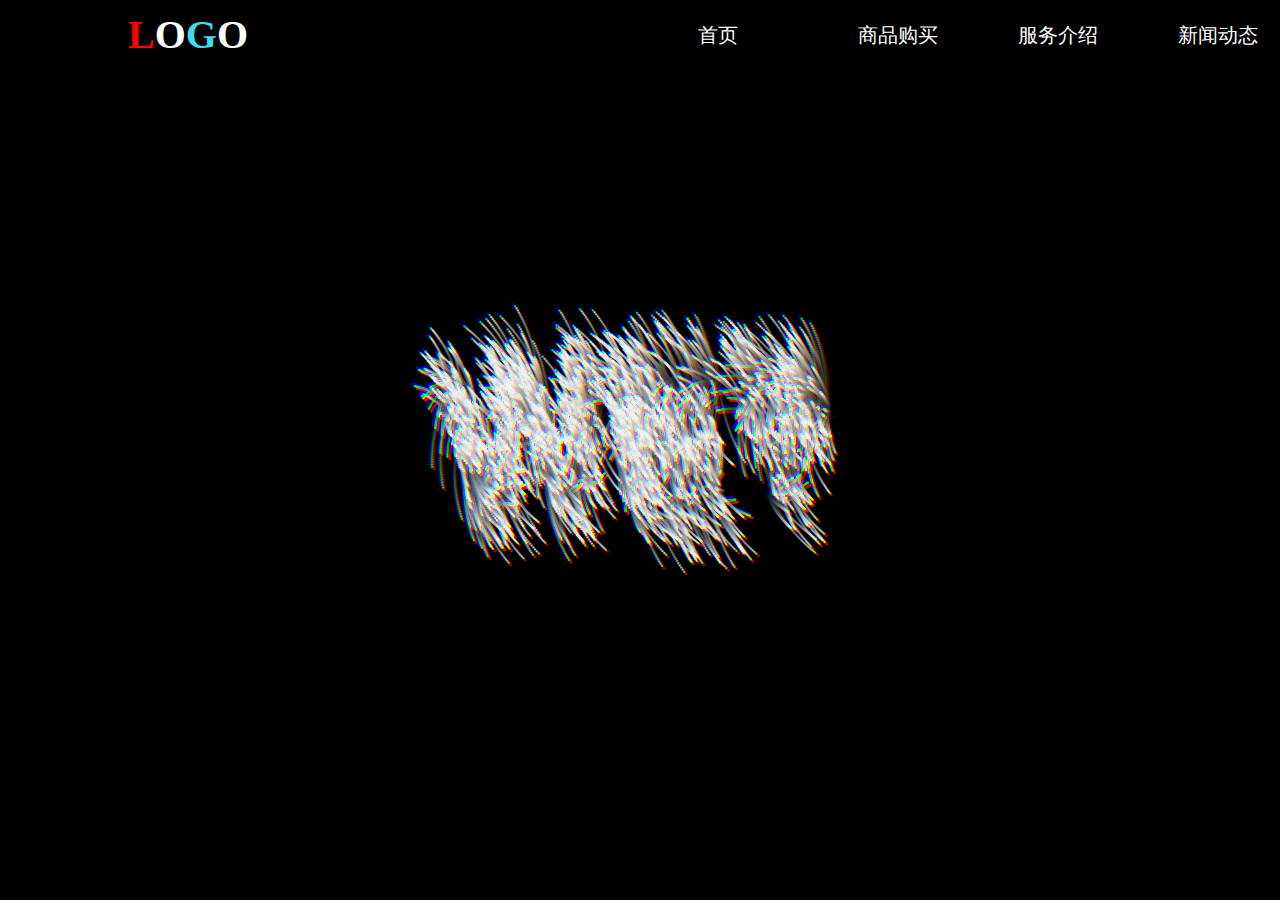
<file: we.html>
<!DOCTYPE html>
<html lang="en">
<head>
    <meta charset="UTF-8">
    <meta name="viewport" content="width=device-width, initial-scale=1.0">
    <title>Document</title>
    <link rel="stylesheet" href="css/Page1ToPage3.css">

    <link rel="stylesheet" href="css/style.css">
    <style>
         * {
            margin: 0;
            padding: 0;
        }

        .h2sty>a,
        .logo {
            color: white;
        }

        .h2sty>a {
            text-decoration: none;
        }
        .logo{
            position: fixed;
        }
    </style>
</head>
<body>
    <div id="header" style="background-color: rgb(0, 0, 0);transform: translateY(-70px);">
        <div class="head">
            <div class="logo"><span style="color: red;">L</span>O<span style="color: rgb(64, 219, 236)">G</span>O</div>
            <div class="logo">
                <div class="text">
                    <div class="h2sty"><a href="index.html"><span>首页</span></a></div>
                </div>
                <div class="text">
                    <div class="h2sty"><a href="serve.html"><span>商品购买</span></a></div>
                </div>
                <div class="text">
                    <div class="h2sty"><a href="serve.html"><span>服务介绍</span></a></div>
                </div>
                <div class="text">
                    <div class="h2sty"><a href="news.html"><span>新闻动态</span></a></div>
                </div>
                <div class="text">
                    <div class="h2sty"><a href="#"><span>关于我们</span></a></div>
                </div>
            </div>
        </div>
    </div>

    <script>
         window.onload = function () {
            document.getElementById('header').style.transform = 'translate(0px)';
            document.getElementById('header').style.transition = 'all 1s';
         }
    </script>
    <script src="js/script.js"></script>
</body>
</html>
</file>
<file: css/Page1ToPage3.css>
.section {
    width: 100vm;
    height: 100vh;
}

#header {
    width: 100%;
    height: 70px;
    /* background-color: red; */
    position: fixed;
    z-index: 1;
}

.head {
    width: 80%;
    height: 100%;
    margin: 0 auto;
    display: flex;
}

.logo {
    height: 100%;
    width: 50%;
    color: white;
    font-size: 40px;
    font-weight: 600;
    line-height: 70px;
}

.logo:nth-child(2) {
    display: flex;
    justify-content: space-between;
}

#body_text {
    width: 700px;
    height: 200px;
}

.textChild {
    width: 50%;
    height: 100px;
    display: flex;
    justify-content: center;
}

.textChild:nth-child(2) {
    float: right;
}

.textCode {
    width: 80px;
    font-size: 60px;
    font-family: '宋体';
    color: white;
    display: flex;
    align-items: end;
    justify-content: center;
    filter: blur(20px);
    opacity: 0;
}

.h2sty {
    font-size: 20px;
    font-weight: 500;
    color: white;
    line-height: 70px;
    padding-bottom: 10px;
}

.h2sty span {
    /* 此时背景线条位于右边,所以起始位置在右边 */
    /* no-repeat:设置了no-repeat这个属性后，你的背景图将不会被重复 不会出现平铺等现象 */
    background: linear-gradient(to right, red, rgb(64, 219, 236)) no-repeat right bottom;
    /* background-size: 宽度 高度 */
    background-size: 0 3px;
    transition: background-size 500ms;
    padding-bottom: 4px;
}

.h2sty span:hover {
    /* 背景定位x轴在左边 */
    /* 鼠标移入时背景定位于左边所以动画起始位置为左边 鼠标移出后为右边(默认右边) */
    background-position-x: center;
    background-size: 100% 3px;
    cursor: pointer;
}

/* 首页设置 */
.Page2_Click {
    background: linear-gradient(to right, rgb(243, 119, 31), rgb(64, 219, 236)) no-repeat right bottom;
    background-size: 100% 0;
    transition: background-size 500ms;
}

.Page2_Click:hover,
.Page3_Click1:hover,
.Page3_Click2:hover,
.Page3_Click3:hover{
    background-position-y: bottom;
    background-size: 100% 100%;
    cursor: pointer;
}

.Page3_Click1 {
    background: linear-gradient(to right, rgb(104, 48, 7), rgb(250, 173, 56)) no-repeat right bottom;
    background-size: 100% 0;
    transition: background-size 500ms;
}

.Page3_Click2 {
    background: linear-gradient(to right, rgb(215, 32, 32), rgb(5, 137, 27)) no-repeat right bottom;
    background-size: 100% 0;
    transition: background-size 500ms;
}
.Page3_Click3{
    background: linear-gradient(to right, rgb(188, 224, 91), rgb(106, 195, 251)) no-repeat right bottom;
    background-size: 100% 0;
    transition: background-size 500ms;
}

.Page2_Click,
.Page3_Click1,
.Page3_Click2,
.Page3_Click3{
    width: 140px;
    height: 50px;
    border: 1px solid rgb(147, 146, 146);
    display: flex;
    justify-content: center;
    align-items: center;
}
.Page3_Click3{
    transform: translateY(60px);
}
#Page2_body,
#Page3_Body1,
#Page3_Body2 {
    width: 500px;
    height: 300px;
    /* border: 1px solid rgb(255, 255, 255); */
    display: flex;
    flex-direction: column;
    margin-left: 100px;
    overflow: hidden;
    margin-top: 30px;
}

#Page3_Body1 {
    /* border: 1px solid white; */
    margin-left: 60%;
    color: white;
}

.Page3_text1,
.Page2_text,
.Page3_text2 {
    width: 100%;
    height: 100px;
    /* border: 1px solid white; */
    color: white;
    font-size: 30px;
    font-family: '楷体';
    line-height: 100px;
}

.Page2_text:nth-child(1),
.Page3_text1:nth-child(1),
.Page3_text2:nth-child(1) {
    font-size: 36px;
    font-weight: 600;
    font-family: '微软雅黑';
    margin-left: -150px;
}

.Page2_text:nth-child(2),
.Page3_text1:nth-child(2),
.Page3_text2:nth-child(2) {
    margin-left: 500px;
}

.Page3_text1:nth-child(2),
.Page3_text2:nth-child(2) {
    line-height: 40px;
    font-size: 20px;
}

.Page2_text:nth-child(3){
    display: flex;
    align-items: center;
    margin-top: 100px;
}
.Page3_text1:nth-child(3){
    margin-top: 160px;
}
.Page3_text2:nth-child(3){
    margin-top: 160px;
}

.Page3_text1:nth-child(3) {
    margin-top: 140px;
}

#Page3_Body3 {
    width: 1000px;
    height: 600px;
    margin-left: 200px;
    display: flex;
    flex-direction: column;
    justify-content: space-between;
    overflow: hidden;
    margin-top: 100px;
}
.Body1,.Body2{
    /* border: 1px solid white; */
    height: 240px;
    width: 1000px;
    display: flex;
    justify-content: space-between;
}
.Page3_box{
    height: 100%;
    width: 480px;
    
}
.Page3_box:nth-child(1){
    transform: translate(-482px);
}
.Page3_box:nth-child(2){
    transform: translate(482px);
}
</file>
<file: css/style.css>
body {
    margin: 0; 
    overflow: hidden;
}

a {
    position: fixed;
    display: inline-block;
    margin-left: calc(50vw - 70px);
    font-size:20px;
    z-index:1;
    color: white;
}
</file>
